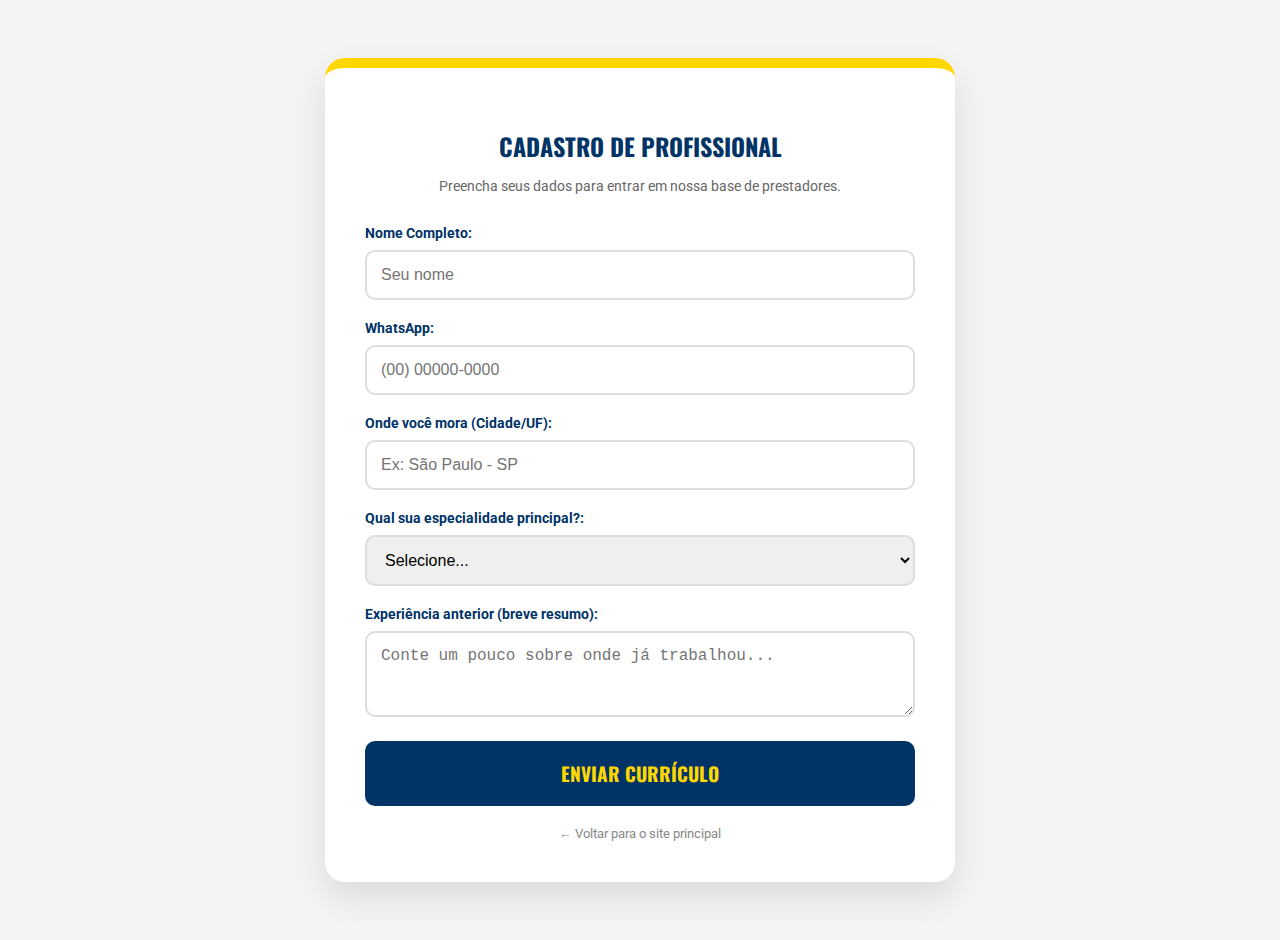
<file: cadastro.html>
<!DOCTYPE html>
<html lang="pt-br">
<head>
    <meta charset="UTF-8">
    <meta name="viewport" content="width=device-width, initial-scale=1.0">
    <title>Cadastro de Profissional - Chapa Top</title>
    <link href="https://fonts.googleapis.com/css2?family=Oswald:wght@700&family=Roboto:wght@400;700&display=swap" rel="stylesheet">
    <style>
        :root { --azul: #003366; --amarelo: #FFD700; --cinza: #f4f4f4; }
        body { font-family: 'Roboto', sans-serif; background: var(--cinza); display: flex; align-items: center; justify-content: center; min-height: 100vh; margin: 0; padding: 20px; }
        
        .card-cadastro { 
            background: #fff; 
            padding: 40px; 
            border-radius: 20px; 
            box-shadow: 0 15px 35px rgba(0,0,0,0.1); 
            max-width: 550px; 
            width: 100%; 
            border-top: 10px solid var(--amarelo);
            text-align: center;
        }

        h2 { font-family: 'Oswald', sans-serif; color: var(--azul); text-transform: uppercase; margin-bottom: 10px; }
        p { color: #666; margin-bottom: 30px; font-size: 0.9rem; }
        
        .campo { text-align: left; margin-bottom: 20px; }
        label { display: block; font-weight: bold; color: var(--azul); margin-bottom: 8px; font-size: 0.9rem; }
        
        input, select, textarea { 
            width: 100%; 
            padding: 14px; 
            border: 2px solid #ddd; 
            border-radius: 10px; 
            font-size: 1rem; 
            outline: none;
            transition: 0.3s;
            box-sizing: border-box;
        }

        input:focus, select:focus { border-color: var(--azul); }

        .btn-enviar { 
            background: var(--azul); 
            color: var(--amarelo); 
            width: 100%; 
            padding: 18px; 
            border: none; 
            border-radius: 10px; 
            font-family: 'Oswald', sans-serif; 
            font-size: 1.2rem; 
            font-weight: bold; 
            cursor: pointer; 
            text-transform: uppercase;
            transition: 0.3s;
        }

        .btn-enviar:hover { background: #002244; transform: translateY(-3px); }
        .voltar { display: inline-block; margin-top: 20px; color: #888; text-decoration: none; font-size: 0.8rem; }
    </style>
</head>
<body>

<div class="card-cadastro">
    <h2>Cadastro de Profissional</h2>
    <p>Preencha seus dados para entrar em nossa base de prestadores.</p>
    
    <form id="formCadastro">
        <div class="campo">
            <label>Nome Completo:</label>
            <input type="text" id="nome" placeholder="Seu nome" required>
        </div>

        <div class="campo">
            <label>WhatsApp:</label>
            <input type="tel" id="telefone" placeholder="(00) 00000-0000" required>
        </div>

        <div class="campo">
            <label>Onde você mora (Cidade/UF):</label>
            <input type="text" id="localizacao" placeholder="Ex: São Paulo - SP" required>
        </div>

        <div class="campo">
            <label>Qual sua especialidade principal?:</label>
            <select id="especialidade" required>
                <option value="" disabled selected>Selecione...</option>
                <option value="Ajudante Geral / Chapa">Ajudante Geral / Chapa</option>
                <option value="Operador de Empilhadeira">Operador de Empilhadeira</option>
                <option value="Montador de Móveis">Montador de Móveis</option>
                <option value="Motorista de Carga">Motorista de Carga</option>
            </select>
        </div>

        <div class="campo">
            <label>Experiência anterior (breve resumo):</label>
            <textarea id="experiencia" rows="3" placeholder="Conte um pouco sobre onde já trabalhou..."></textarea>
        </div>

        <button type="button" class="btn-enviar" onclick="enviarCadastroWhatsApp()">ENVIAR CURRÍCULO</button>
    </form>

    <a href="index.html" class="voltar">← Voltar para o site principal</a>
</div>

<script>
function enviarCadastroWhatsApp() {
    const nome = document.getElementById('nome').value;
    const telefone = document.getElementById('telefone').value;
    const local = document.getElementById('localizacao').value;
    const especialidade = document.getElementById('especialidade').value;
    const experiencia = document.getElementById('experiencia').value;
    
    if(!nome || !telefone || !local || !especialidade) {
        alert("Por favor, preencha todos os campos obrigatórios.");
        return;
    }

    const numeroZap = "5511994033446";
    const texto = `*NOVO CADASTRO DE PROFISSIONAL*%0A%0A` +
                  `*Nome:* ${nome}%0A` +
                  `*WhatsApp:* ${telefone}%0A` +
                  `*Local:* ${local}%0A` +
                  `*Especialidade:* ${especialidade}%0A` +
                  `*Experiência:* ${experiencia}`;

    window.open(`https://wa.me/${numeroZap}?text=${texto}`, '_blank');
}
</script>

</body>
</html>
</file>
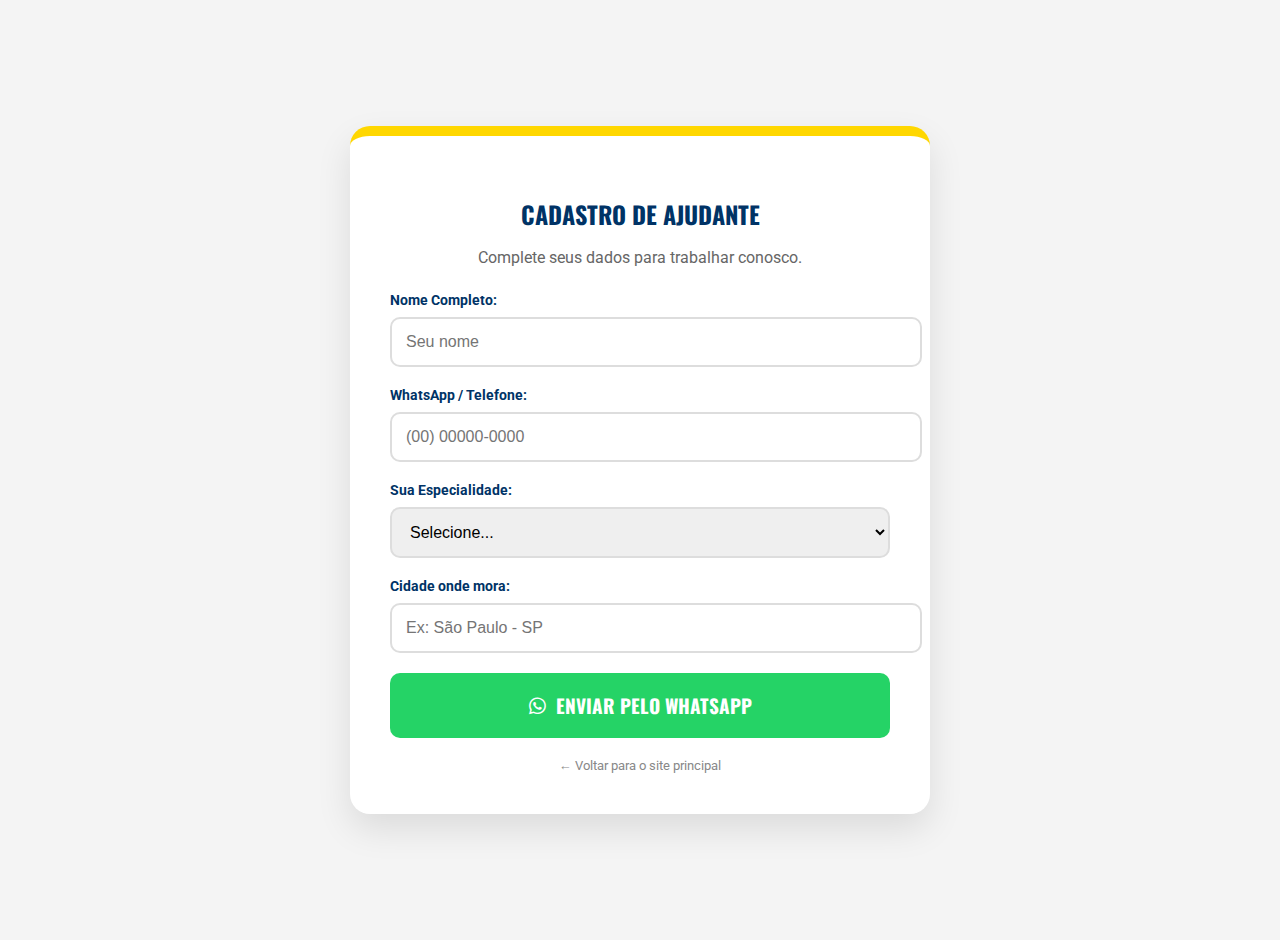
<file: orcamento.html>
<!DOCTYPE html>
<html lang="pt-br">
<head>
    <meta charset="UTF-8">
    <meta name="viewport" content="width=device-width, initial-scale=1.0">
    <title>Cadastro de Ajudante - Chapa Top</title>
    <link href="https://fonts.googleapis.com/css2?family=Oswald:wght@700&family=Roboto:wght@400;700&display=swap" rel="stylesheet">
    <link rel="stylesheet" href="https://cdnjs.cloudflare.com/ajax/libs/font-awesome/6.0.0/css/all.min.css">
    <style>
        :root { --azul: #003366; --amarelo: #FFD700; --cinza: #f4f4f4; }
        body { font-family: 'Roboto', sans-serif; background: var(--cinza); display: flex; align-items: center; justify-content: center; min-height: 100vh; margin: 0; padding: 20px; }
        
        .card-cadastro { 
            background: #fff; 
            padding: 40px; 
            border-radius: 20px; 
            box-shadow: 0 15px 35px rgba(0,0,0,0.1); 
            max-width: 500px; 
            width: 100%; 
            border-top: 10px solid var(--amarelo);
            text-align: center;
        }

        h2 { font-family: 'Oswald', sans-serif; color: var(--azul); text-transform: uppercase; margin-bottom: 10px; }
        p { color: #666; margin-bottom: 25px; }
        
        .campo { text-align: left; margin-bottom: 20px; }
        label { display: block; font-weight: bold; color: var(--azul); margin-bottom: 8px; font-size: 0.9rem; }
        
        input, select { 
            width: 100%; 
            padding: 14px; 
            border: 2px solid #ddd; 
            border-radius: 10px; 
            font-size: 1rem; 
            outline: none;
            transition: 0.3s;
        }

        input:focus, select:focus { border-color: var(--azul); }

        .btn-enviar { 
            background: #25d366; /* Cor do WhatsApp para o cadastro */
            color: #fff; 
            width: 100%; 
            padding: 18px; 
            border: none; 
            border-radius: 10px; 
            font-family: 'Oswald', sans-serif; 
            font-size: 1.2rem; 
            font-weight: bold; 
            cursor: pointer; 
            text-transform: uppercase;
            transition: 0.3s;
            display: flex;
            align-items: center;
            justify-content: center;
            gap: 10px;
        }

        .btn-enviar:hover { background: #128c7e; transform: translateY(-3px); }
        .voltar { display: inline-block; margin-top: 20px; color: #888; text-decoration: none; font-size: 0.8rem; }
    </style>
</head>
<body>

<div class="card-cadastro">
    <h2>Cadastro de Ajudante</h2>
    <p>Complete seus dados para trabalhar conosco.</p>
    
    <form id="formCadastroAjudante">
        <div class="campo">
            <label>Nome Completo:</label>
            <input type="text" id="cad_nome" placeholder="Seu nome" required>
        </div>

        <div class="campo">
            <label>WhatsApp / Telefone:</label>
            <input type="tel" id="cad_whatsapp" placeholder="(00) 00000-0000" required>
        </div>

        <div class="campo">
            <label>Sua Especialidade:</label>
            <select id="cad_especialidade" required>
                <option value="" disabled selected>Selecione...</option>
                <option value="Ajudante Geral (Chapa)">Ajudante Geral (Chapa)</option>
                <option value="Conferente / Logística">Conferente / Logística</option>
                <option value="Motorista Particular / Carga">Motorista Particular / Carga</option>
                <option value="Montador de Móveis">Montador de Móveis</option>
            </select>
        </div>

        <div class="campo">
            <label>Cidade onde mora:</label>
            <input type="text" id="cad_cidade" placeholder="Ex: São Paulo - SP" required>
        </div>

        <button type="button" class="btn-enviar" onclick="enviarCadastroWhatsApp()">
            <i class="fab fa-whatsapp"></i> ENVIAR PELO WHATSAPP
        </button>
    </form>

    <a href="index.html" class="voltar">← Voltar para o site principal</a>
</div>

<script>
function enviarCadastroWhatsApp() {
    // Captura os valores dos campos do cadastro
    const nome = document.getElementById('cad_nome').value;
    const whatsapp = document.getElementById('cad_whatsapp').value;
    const especialidade = document.getElementById('cad_especialidade').value;
    const cidade = document.getElementById('cad_cidade').value;
    
    // Validação simples
    if(!nome || !whatsapp || !especialidade || !cidade) {
        alert("Por favor, preencha todos os campos do seu cadastro.");
        return;
    }

    // Configurações do WhatsApp
    const numeroZap = "5511994033446"; // Seu número
    const texto = `*NOVO CADASTRO DE AJUDANTE - CHAPA TOP*%0A%0A` +
                  `*Nome:* ${nome}%0A` +
                  `*WhatsApp:* ${whatsapp}%0A` +
                  `*Especialidade:* ${especialidade}%0A` +
                  `*Cidade:* ${cidade}%0A%0A` +
                  `Olá! Gostaria de me candidatar para as vagas de ajudante.`;

    // Abre o WhatsApp em uma nova aba
    window.open(`https://wa.me/${numeroZap}?text=${texto}`, '_blank');
}
</script>

</body>
</html>
</file>
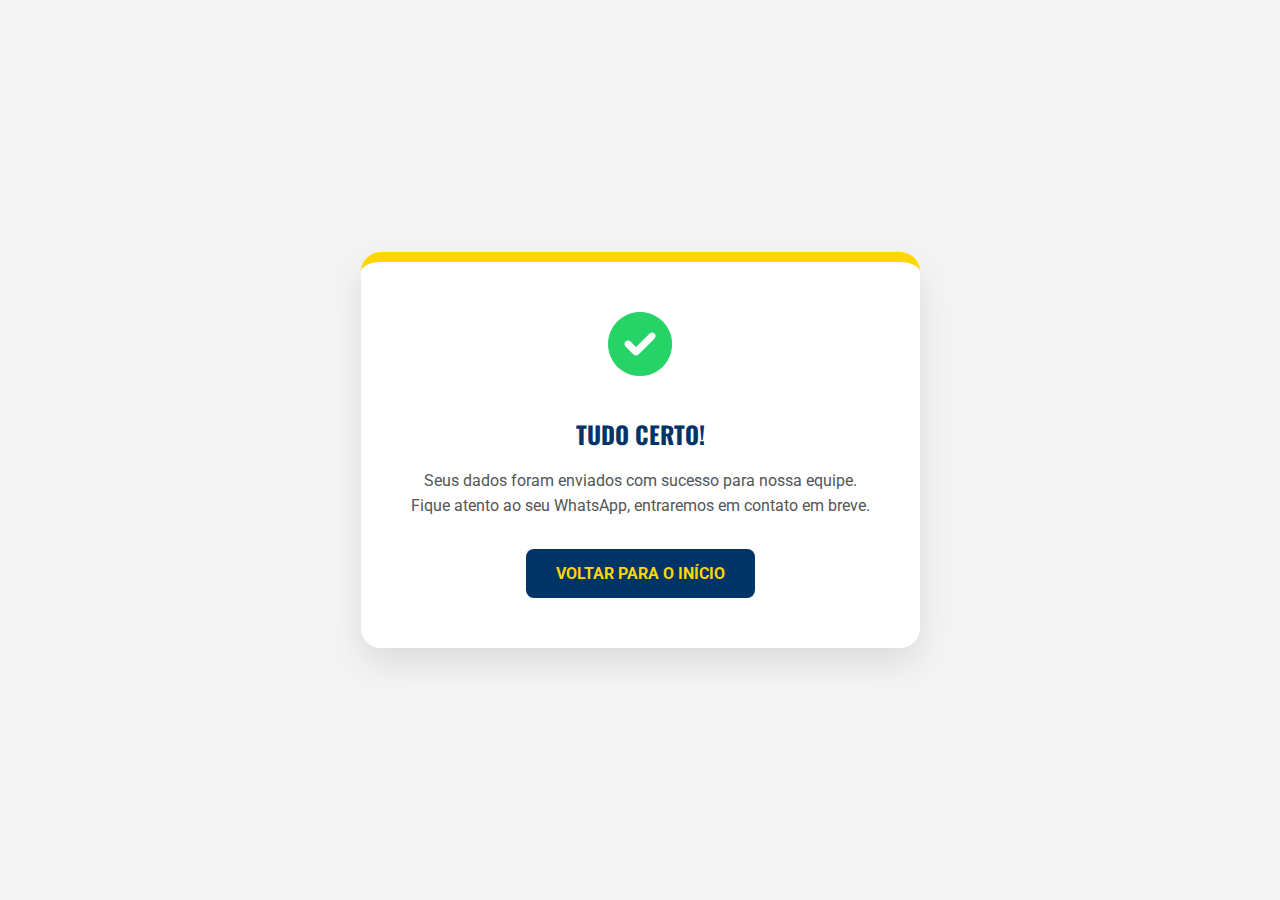
<file: sucesso.html>
<!DOCTYPE html>
<html lang="pt-br">
<head>
    <meta charset="UTF-8">
    <meta name="viewport" content="width=device-width, initial-scale=1.0">
    <title>Cadastro Enviado - Chapa Top</title>
    <link href="https://fonts.googleapis.com/css2?family=Oswald:wght@700&family=Roboto:wght@400;700&display=swap" rel="stylesheet">
    <link rel="stylesheet" href="https://cdnjs.cloudflare.com/ajax/libs/font-awesome/6.0.0/css/all.min.css">
    <style>
        :root { --azul: #003366; --amarelo: #FFD700; --branco: #ffffff; }
        body { font-family: 'Roboto', sans-serif; background: #f4f4f4; display: flex; align-items: center; justify-content: center; min-height: 100vh; margin: 0; text-align: center; }
        
        .container-sucesso { 
            background: var(--branco); 
            padding: 50px; 
            border-radius: 20px; 
            box-shadow: 0 15px 35px rgba(0,0,0,0.1); 
            max-width: 500px; 
            border-top: 10px solid var(--amarelo);
        }

        i { color: #25d366; font-size: 4rem; margin-bottom: 20px; }
        h2 { font-family: 'Oswald', sans-serif; color: var(--azul); text-transform: uppercase; margin-bottom: 15px; }
        p { color: #555; margin-bottom: 30px; line-height: 1.6; }

        .btn-voltar { 
            background: var(--azul); 
            color: var(--amarelo); 
            padding: 15px 30px; 
            text-decoration: none; 
            font-weight: bold; 
            border-radius: 8px; 
            text-transform: uppercase;
            transition: 0.3s;
            display: inline-block;
        }

        .btn-voltar:hover { background: #002244; transform: scale(1.05); }
    </style>
</head>
<body>

<div class="container-sucesso">
    <i class="fas fa-check-circle"></i>
    <h2>Tudo certo!</h2>
    <p>Seus dados foram enviados com sucesso para nossa equipe. <br> Fique atento ao seu WhatsApp, entraremos em contato em breve.</p>
    
    <a href="index.html" class="btn-voltar">Voltar para o Início</a>
</div>

</body>
</html>
</file>
